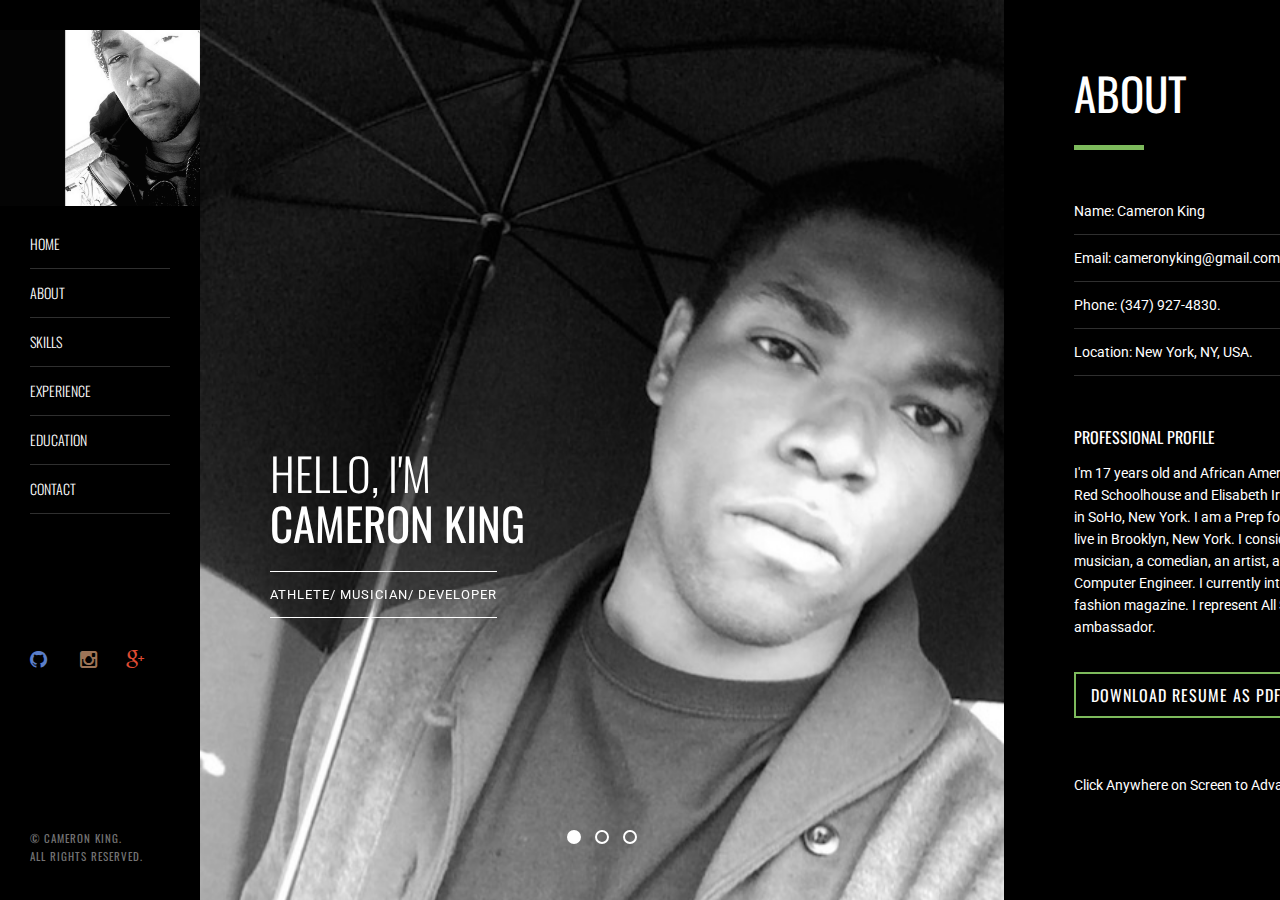
<file: index.html>
<!DOCTYPE html>
<html lang="en">
<head>
<meta charset="UTF-8" />
<meta http-equiv="X-UA-Compatible" content="IE=edge,chrome=1" />
<meta name="viewport" content="width=device-width,initial-scale=1.0,maximum-scale=1" />
<META NAME="ROBOTS" CONTENT="INDEX, FOLLOW">
<title>Cameron King</title>
<link rel="shortcut icon" href="ck.ico">

<!-- Google Font-->
<link href='http://fonts.googleapis.com/css?family=Roboto:400,300italic,300,100italic,100,400italic,500,500italic,700,900,900italic,700italic%7COswald:400,300,700' rel='stylesheet' type='text/css'>
<!-- Design Style -->
<link rel="stylesheet" type="text/css" href="css/scroll.css" />
<link rel="stylesheet" type="text/css" href="css/style.css" />
<!-- Icon -->
<link rel="stylesheet" type="text/css" href="css/font-awesome.css" />
<!-- Portfolio Thumbnail / Slider -->
<link rel="stylesheet" type="text/css" href="css/portfolio.css" />
<link rel="stylesheet" type="text/css" href="css/carousel.css">
<!-- Responsive -->
<link rel="stylesheet" type="text/css" href="css/responsive.css" />
<!-- Pie Chart / Skills -->
<script type="text/javascript" src="js/jquery-2.0.3.min.js"></script>
<!-- Send Email -->
<script type="text/javascript" src="js/sendemail.js"></script>
<!-- Progressbar / Skills-->
<script type="text/javascript" src="js/progressbar.js"></script>
<!-- Portfolio-->
<script src="js/modernizr.custom.js"></script>
</head>
<body>
<div id="container" class="container"> 
  <!-- Left Menu / Logo-->
  <aside class="menu" id="menu">
    <div class="logo"> 
      <!-- Logo image--> 
      <img src="images/bg.png" width="140" height="140" alt=""/> 
      <!-- Logo name--> 
      <span>Cameron King</span></div>
    <!-- Mobile Navigation--> 
    <a href="#menu1" class="menu-link"></a> 
    <!-- Left Navigation-->
    <nav id="menu1" role="navigation"> <a href="#chapterintroduction"><span id="link_introduction" class="active">Home</span></a> <a href="#chapterabout"><span id="link_about">About</span></a> <a href="#chapterskills"><span id="link_skills">Skills</span></a> <a href="#chapterexperience"><span id="link_experience">Experience</span></a> <a href="#chaptereducation"><span id="link_education">Education</span></a><a href="#chaptercontact"><span id="link_contact">Contact</span></a></nav>
    <div class="social"> <a href="github.com/16cameronk" target="_blank" class="facebook"><i class="fa fa-github"></i></a> <a href="https://instagram.com/cameron.y.king" target="_blank" class="twitter"><i class="fa fa-instagram"></i></a> <a href="google.com/+CameronKing1233" target="_blank" class="google-plus"><i class="fa fa-google-plus"></i></a> </div>
    <div class="copyright"> © Cameron King.<br>
      All Rights Reserved. </div>
  </aside>
  <!-- Go to top link for mobile device --> 
  <a href="#menu" class="totop-link">Go to the top</a>
  <div class="content-scroller">
    <div class="content-wrapper"> 
      
      <!-- Introduction -->
      <article class="content introduction noscroll" id="chapterintroduction">
        <div class="inner">
          <h2><span>HEllO, I'm</span><br>
            Cameron King</h2>
          <span class="title">Athlete/ Musician/ Developer</span> </div>
        <div id="owl-demo" class="owl-carousel">
        
        
        <div class="item"><img src="images/jawn.JPG" alt="" /></div>
        <div class="item"><img src="images/ball.jpg" alt="" /></div>
        <div class="item"><img src="images/skate.JPG" alt="" /></div>
        </div>
      </article>
      
      <!-- About -->
      <article class="content about white-bg" id="chapterabout">
        <div class="inner">
          <h2>About</h2>
          <div class="title-divider"></div>
          <div class="about-con">
            <ul>
              <li>Name: Cameron King</li>
              <li>Email: <a href="mailto:cameronyking@gmail.com">cameronyking@gmail.com</a></li>
              <li>Phone: (347) 927-4830.</li>
              <li>Location: New York, NY, USA.</li>
            </ul>
            <h3>Professional Profile</h3>
            <p>I'm 17 years old and African American. I attend school at Little Red Schoolhouse and Elisabeth Irwin High School (LREI) , located in SoHo, New York. I am a Prep for Prep and All Star Code alum. I live in Brooklyn, New York. I consider myself an athelte, a musician, a comedian, an artist, a designer and I am an aspiring Computer Engineer. I currently intern at Bleu Magazine, a men's fashion magazine. I represent All Star Code as an alum ambassador.<br>
            </p>
            <a href="ResumeNew.pdf" target="_blank" class="button">Download resume as PDF </a> 
              <br>
              <br>
            <p> Click Anywhere on Screen to Advance</p> 
            </div>
        </div>
      </article>
      
      <!-- Skills -->
      <article class="content skills gray-bg" id="chapterskills">
        <div class="inner">
          <h2>Skills</h2>
          <div class="title-divider"></div>
          <h3> My Technical Skills</h3>
          <p> Here are some of my "hard" technical and "soft" social skills I've gained over the years. They range from CS to Music and Athletics. I am learning new coding languages, and am always working with digital media. </p>
          <div class="skills-con">
            <div class="container-sub margin-top50">
              <div class="row">
                <div class="col-6 margin-bottom50">
                  <div class="col-6"><span class="chart" data-percent="75"><span class="percent"></span> </span></div>
                  <div class="col-6 chart-text">
                    <h4>Final Cut Pro</h4>
                  </div>
                </div>
                <div class="col-6 margin-bottom50">
                  <div class="col-6"><span class="chart" data-percent="88"><span class="percent"></span> </span></div>
                  <div class="col-6 chart-text">
                    <h4>Painting and Drawing</h4>
                  </div>
                </div>
                <div class="col-6">
                  <div class="col-6"><span class="chart" data-percent="60"><span class="percent"></span> </span></div>
                  <div class="col-6 chart-text">
                    <h4>Java<br> script and jQuery</h4>
                  </div>
                </div>
                <div class="col-6">
                  <div class="col-6"><span class="chart" data-percent="95"><span class="percent"></span> </span></div>
                  <div class="col-6 chart-text">
                    <h4>Wordpress, HTML5 and CSS3</h4>
                   <!-- <p>Expert, 8 years</p> !--->
                  </div>
                </div>
                  </div>
                <br>
                <br>
                   <div class="row">
                     <div class="col-6 margin-bottom50">
                  <div class="col-6"><span class="chart" data-percent="95"><span class="percent"></span> </span></div>
                  <div class="col-6 chart-text">
                    <h4>Adobe <br> Photo <br> shop</h4>
                    <!--<p>Expert, 4 years</p> -->
                  </div>
                </div>
                <div class="col-6 margin-bottom50">
                  <div class="col-6"><span class="chart" data-percent="80"><span class="percent"></span> </span></div>
                  <div class="col-6 chart-text">
                    <h4>Adobe Illustrator</h4>
                  </div>
                </div>
                <div class="col-6">
                  <div class="col-6"><span class="chart" data-percent="90"><span class="percent"></span> </span></div>
                  <div class="col-6 chart-text">
                    <h4>Python</h4>
                   <!-- <p>Expert, 8 years</p> --> 
                  </div>
                </div>
                <div class="col-6">
                  <div class="col-6"><span class="chart" data-percent="55"><span class="percent"></span> </span></div>
                  <div class="col-6 chart-text">
                    <h4>C Programming</h4>
                   <!-- <p>Expert, 8 years</p> -->
                  </div>
                </div>
              </div>
            </div>
            <div class="full-divider"></div>
            <div class="container-sub skill-list">
              <div class="row">
                <h3>Knowledge</h3>
                <p>I was not able to list all of my skill. However, I do have an interest and experience in the following areas.</p>
                <div class="col-4 margin-top10">
                  <ul>
                    <li>Robotics</li>
                    <li>Web Design</li>
                    <li>User Experience</li>
                    <li>Graphic Design</li>
                  </ul>
                </div>
                <div class="col-4 margin-top10">
                  <ul>
                    <li>Photo manipulation skills</li>
                    <li>Digital Painting</li>
                    <li>Photo Composition</li>
                    <li>Tipography</li>
                  </ul>
                </div>
                <div class="col-4 margin-top10">
                  <ul>
                    <li>Video Editing</li>
                    <li> Music Theory</li>
                     <li>App Development</li>
                    <li> Virtual Reality App Design </li>
                  </ul>
                </div>
              </div>
            </div>
            <div class="full-divider"></div>
          </div>
        </div>
      </article>
      
      <!-- Experience -->
      <article class="content experience white-bg" id="chapterexperience">
        <div class="inner">
          <h2>Experience</h2>
          <div class="title-divider"></div>
          <h3>MY Experience!</h3>
          <p>The following are my experiences up until now that have shaped me into who I am and what I want to do.</p>
          <div class="experience-con">
            <div class="container-sub">
                <div class="full-divider"></div>
              <div class="row">
                <div class="experience-details">
                  <div class="col-6 margin-bottom50 margin-top50">
                    <div class="col-3 icon-block"><i class="fa fa-cog"></i></div>
                    <div class="flot-left">
                      <h5><a href="http://bleumagazine.com">Bleu Magazine</a></h5>
                      <h4>Web and App <br>Developer</h4>
                      <span>August 2015 - Present</span> </div>
                  </div>
                  <div class="col-6 margin-bottom50 margin-top50 no-margin-top"> I am currently interning at Bleu Magazine. I am creating their spin-off ecommerce website, "Brick and Ivy". I will then develop their mobile application.  </div>
                </div>
                  
                    <div class="full-divider"></div>
                <div class="experience-details">
                  <div class="col-6 margin-bottom50 margin-top50">
                    <div class="col-3 icon-block"><i class="fa fa-arrows-alt"></i></div>
                    <div class="flot-left">
                      <h5> <a href="http://younghackers.us/"> The Young Hackers </a></h5>
                      <h4> Web Designer</h4>
                      <span> August 2013 - Present</span> </div>
                  </div>
                    <div class="col-6 margin-bottom50 margin-top50 no-margin-top">I was recruited into the Young Hackers, an exclusive group of teenage students in NYC, who create hackathons around the city to promote Computer Science and diversity in the tech industry.<br> <br> I helped lead, organize, and run <bold><a href="http://http://localhackday2015.younghackers.us">Local Hack Day NYC 2015 </a></bold> (click me) on October 15th. I built the website, promoted the event, and led the event, as the Master of Ceremony, throughout the day. Local Hack Day was city-wide hackathon open to any highschooler, with guest speakers, Minerva Tantoco (NYC CTO), and Robin Raskin (TV personality)</div>
                </div>
              <div class="full-divider"></div>
              <div class="row">
                <div class="experience-details">
                  <div class="col-6 margin-bottom50 margin-top50">
                    <div class="col-3 icon-block"><i class="fa fa-cogs"></i></div>
                    <div class="flot-left">
                      <h5><a href="http://allstarcode.org">All Star Code</a></h5>
                      <h4>Ambassador and <br> Representative</h4>
                      <span>July 2015 - Present</span> </div>
                  </div>
                  <div class="col-6 margin-bottom50 margin-top50 no-margin-top"> I was elected on the ASC board as a representive and ambassador for my cohort of the ASC Summer Intensive. I am in charge of planing events, managing social media, and representing the organization. </div>
                </div>
                <div class="full-divider"></div>
                <div class="experience-details">
                  <div class="col-6 margin-bottom50 margin-top50">
                    <div class="col-3 icon-block"><i class="fa fa-code"></i></div>
                    <div class="flot-left">
                      <h5>Hackathons and <br> Conferences</h5>
                      <h4>Participant</h4>
                      <span> Present</span> </div>
                  </div>
                  <div class="col-6 margin-bottom50 margin-top50 no-margin-top"> I recently attended Droid Con, the annual convention hosted by Google for global Android Developers at the Metropolitan Pavillion. Facebook, Microsoft, Firebase, American Express, Uber, Cloudbase, Twillio, Lyft, Twitter, and other companies attended and distributed "swag" and offered opportunities. <br><br> I went to Space Apps Next Generation, the first ever 24 hour Hackathon exclusive for High Schoolers, hosted by NASA in September. I also attended, PennApps XII, the twelfth iteration of the first college and elite hackathon, hosted by the University of Pennsylvania. <br><br> See the projects I made in my "Portfolio" page.  </div>
                </div>
                <div class="full-divider"></div>
                <div class="experience-details">
                  <div class="col-6 margin-bottom50 margin-top50">
                    <div class="col-3 icon-block"><i class="fa fa-arrows-alt"></i></div>
                    <div class="flot-left">
                      <h5> <a href="http://dais.squarespace.com/">Diversity Awareness in <br> Independent Schools</a></h5>
                      <h4>Member</h4>
                      <span> Fall 2013 - Present</span> </div>
                  </div>
                  <div class="col-6 margin-bottom50 margin-top50 no-margin-top">I am on the executive board committe and act as a facilitator and representative of LREI at DAIS.<br><br> At DAIS, Students across New York City participate in discussions to strengthen schools through increased knowledge, awareness, and respect for different cultures, ideas, and lifestyles. These meetings and conferences occure every first Friday of the month.  </div>
                </div>
                <div class="full-divider"></div>
                <div class="experience-details">
                  <div class="col-6 margin-bottom50 margin-top50">
                    <div class="col-3 icon-block"><i class="fa fa-pencil"></i></div>
                    <div class="flot-left">
                      <h5><a href="http://www.writeforthefuture.com/"> Write for the <br> Future </a></h5>
                      <h4>Student</h4>
                      <span> Fall 2013 - Present</span> </div>
                  </div>
                  <div class="col-6 margin-bottom50 margin-top50 no-margin-top"> I am an expository and journalism writing student with Write for the Future. </div>
                </div>
                <div class="full-divider"></div>
                <div class="experience-details">
                  <div class="col-6 margin-bottom50 margin-top50">
                    <div class="col-3 icon-block"><i class="fa fa-briefcase"></i></div>
                    <div class="flot-left">
                      <h5><a href="http://www.nyc.gov/html/dycd/html/jobs/ladders.shtml"> NYC Ladders for Leaders </a></h5>
                      <h4>Participant</h4>
                      <span>January 2015 - August 2015</span> </div>
                  </div>
                  <div class="col-6 margin-bottom50 margin-top50 no-margin-top"> I competed in a selective process among the city’s youth to obtain a stipend for summer employment. <br> <br> 
I engaged in 30-hours of pre-employment training designed to teach essential workplace and interview readiness skills and business etiquette. </div>
                </div>
                   <div class="full-divider"></div>
                <div class="experience-details">
                  <div class="col-6 margin-bottom50 margin-top50">
                    <div class="col-3 icon-block"><i class="fa fa-plane"></i></div>
                    <div class="flot-left">
                      <h5><a href="http://sdcorps.org/">Student Diplomacy Corps</a></h5>
                      <h4>Student Diplomat</h4>
                      <span>Summer 2014</span> </div>
                  </div>
                  <div class="col-6 margin-bottom50 margin-top50 no-margin-top"> Awarded scholarship to travel as a participant in a dynamic cross-cultural educational summer program. <br> <br> 
I traveled to France to study French culture, language and urban architecture for 6 weeks. I interned at a restaurant, La Brigout, and did community service. </div>
                </div>
                   <div class="full-divider"></div>
                <div class="experience-details">
                  <div class="col-6 margin-bottom50 margin-top50">
                    <div class="col-3 icon-block"><i class="fa fa-arrows-alt"></i></div>
                    <div class="flot-left">
                      <h5> <a href="prepforprep.org">Prep for Prep</a></h5>
                      <h4>Admissions Committee</h4>
                      <span> Fall 2013 - Present</span> </div>
                  </div>
                  <div class="col-6 margin-bottom50 margin-top50 no-margin-top"> I organized test material for Prep for Prep student applicants and actively supervised tests in session and assisted students in need. In addition to proctoring student testing, I spoke to prospective parents to voice personal experience and answer questions about the program. I was also a Prep for Prep student panelist. </div>
                    </div>  
                </div>
                <div class="full-divider"></div>
                <div class="experience-details">
                  <div class="col-6 margin-bottom50 margin-top50">
                    <div class="col-3 icon-block"><i class="fa fa-music"></i></div>
                    <div class="flot-left">
                      <h5><a href="http://www.usdan.com/"> USDAN Center <br> for Creative and <br> Performing Arts </a></h5>
                      <h4>Student</h4>
                      <span>Summers 2012-13</span> </div>
                  </div>
                  <div class="col-6 margin-bottom50 margin-top50 no-margin-top"> I was awarded a scholarship from Prep for Prep to attend this Arts camp. I was formally instructed in painting and drawing techniques, as well as, music theory and jazz technique.  </div>
                </div>
              </div>
            </div>
          </div>
        </div>
      </article>
      
      <!-- Education -->
      <article class="content education gray-bg" id="chaptereducation">
        <div class="inner">
          <h2>Education</h2>
          <div class="title-divider"></div>
          <h3>Just My Education</h3>
          <p>Here's the schooling I've done. </p>
          <div class="education-con">
            <div class="container-sub">
              <div class="full-divider"></div>
              <div class="row">
                <div class="education-details">
                  <div class="col-6 margin-bottom50 margin-top50">
                    <div class="col-3 icon-block"><i class="fa fa-pencil"></i></div>
                    <div class="flot-left">
                      <h5>Secondary School </h5>
                      <h4><a href="http://lrei.org"> Elisabeth Irwin <br> High School (LREI)</a></h4>
                      <span>September 2012 - Present</span> </div>
                  </div>
                  <div class="col-6 margin-bottom50 margin-top50 no-margin-top"> Activities:
                        <br> <br> LREI Admissions Ambassador. Representative at the White Privelege Conference
                      
                      
                      <br> <br> Sports: Track and Field: 100-200m Sprinter, Shot-Put (3 consecutive year ISAL League Champion), Long and Triple Jump, Varsity Soccer Team, JV Basketball Co-Captain, Starting Center for Varsity Basketball

                    <br>  <br>Clubs: Improvisational Comedy Club Leader ,LREI Ambassador and Panelist, People of Color- Representative,Prom Committee DJ 
                     <br> <br> Music: Lead Trumpet / Trumpet Section Leader and pianist in Jazz Band, 1rst Baritone in Wind Ensemble, Pianist and Drummer in Rock Band
                    <br> <br> I led a "minimester", a 3 day workshop teaching students in my school computer science. Check out the workshop @ <a href="http://minimester.xyz"> Minimester.XYZ</a></div>
                </div>
                <div class="full-divider"></div>
                <div class="education-details">
                  <div class="col-6 margin-bottom50 margin-top50">
                    <div class="col-3 icon-block"><i class="fa fa-cogs"></i></div>
                    <div class="flot-left">
                      <h5>Scholarship</h5>
                      <h4><a href="http://prepforprep.org"> Prep for Prep</a></h4>
                      <span>June 2010 - Present</span> </div>
                  </div>
                  <div class="col-6 margin-bottom50 margin-top50 no-margin-top"> I recieved a merit -based scholarship from a highly selective leadership development program that incorporates a rigorous 14-month academic component to prepare students for placement in leading independent school and continues to work closely with them through high school and
beyond
 </div>
                </div>
                <div class="full-divider"></div>
                <div class="education-details">
                  <div class="col-6 margin-bottom50 margin-top50">
                    <div class="col-3 icon-block"><i class="fa fa-code"></i></div>
                    <div class="flot-left">
                      <h5>Technical Skill Program</h5>
                      <h4><a href="http://allstarcode.org"> All Star Code <br> Summer Intensive</a></h4>
                      <span>2004 - 2005</span> </div>
                  </div>
                  <div class="col-6 margin-bottom50 margin-top50 no-margin-top"> I participated in the 6-week Summer Intensive Program, learning programming skills (web and mobile app development, physical computing and software) and leadership training, and received mentorship <br> <br>
I visited Tech Companies such as Google, Yelp, DropBox, Goldman Sachs, and the Flatiron School. <br> <br>
I also represented the organization at the 2015 Annual Sumer Benefit  and was also featured on the PBS Newshour: "Cracking the code to a more diverse tech workforce" </div>
                </div>
                   <div class="full-divider"></div>
                    <div class="education-details">
                  <div class="col-6 margin-bottom50 margin-top50">
                    <div class="col-3 icon-block"><i class="fa fa-code"></i></div>
                    <div class="flot-left">
                      <h5>Online Courses</h5>
                      <h4><a href="http://allstarcode.org"> Business and Coding</a></h4>
                      <span>2015</span> </div>
                  </div>
                  <div class="col-6 margin-bottom50 margin-top50 no-margin-top"> I took Exploring Engineering with Brown University via Coursera <br> <br>
I completed Stanford University's online Computer Science 101 course <br> <br> I am currently taking the University of Pennsylvania's Operations and Marketing online course.</div>
                </div>
              </div>
            </div>
          </div>
        </div>
      </article>
      
      <!-- Pportfolio -
      <article class="content portfolio white-bg" id="chapterportfolio">
        <div class="inner">
          <h2>Portfolio</h2>
          <div class="title-divider"></div>
          <h3>Below you will find my online Portfolio</h3>
          <p>The following contains images and descriptions of projects I've completed, ranging from websites, mobile applications, and electronics.</p>
          <div class="portfolio-con">
            <div class="container-sub margin-top50">
              <div class="row">
                <div id="grid-gallery" class="grid-gallery">
                  <section class="grid-wrap">
                    <ul class="grid">
                      <li>
                        <figure> <img src="images/portfolio/p01-small.jpg" alt=""/>
                          <figcaption>
                            <div class="figcaption-details"> <img src="images/icon-plus.png" height="82" width="82" alt="" />
                              <h3>Find the Blob</h3>
                              <span>Robotics</span> </div>
                          </figcaption>
                        </figure>
                      </li>
                      <li>
                        <figure> <img src="images/portfolio/p02-small.jpg" alt=""/>
                          <figcaption>
                            <div class="figcaption-details"> <img src="images/icon-plus.png" height="82" width="82" alt="" />
                              <h3>S.M.A.R.T Alarm Clock</h3>
                              <span>Electronics</span> </div>
                          </figcaption>
                        </figure>
                      </li>
                      <li>
                        <figure> <img src="images/portfolio/p03-small.jpg" alt=""/>
                          <figcaption>
                            <div class="figcaption-details"> <img src="images/icon-plus.png" height="82" width="82" alt="" />
                              <h3>Space Invaders (first iteration)</h3>
                              <span>Video Game</span> </div>
                          </figcaption>
                        </figure>
                      </li>
                      <li>
                        <figure> <img src="images/portfolio/p04-small.jpg" alt=""/>
                          <figcaption>
                            <div class="figcaption-details"> <img src="images/icon-plus.png" height="82" width="82" alt="" />
                              <h3>Arduino Instrument</h3>
                              <span>Electronics</span> </div>
                          </figcaption>
                        </figure>
                      </li>
                         <li>
                        <figure> <img src="images/portfolio/p05-small.jpg" alt=""/>
                          <figcaption>
                            <div class="figcaption-details"> <img src="images/icon-plus.png" height="82" width="82" alt="" />
                              <h3>Briplo</h3>
                              <span>Mobile/Web Application</span> </div>
                          </figcaption>
                        </figure>
                      </li>
                          <li>
                        <figure> <img src="images/portfolio/p06-small.jpg" alt=""/>
                          <figcaption>
                            <div class="figcaption-details"> <img src="images/icon-plus.png" height="82" width="82" alt="" />
                              <h3>Electric Skateboard</h3>
                              <span>Electronics</span> </div>
                          </figcaption>
                        </figure>
                      </li>
                        
                          <li>
                        <figure> <img src="images/portfolio/p07-small.jpg" alt=""/>
                          <figcaption>
                            <div class="figcaption-details"> <img src="images/icon-plus.png" height="82" width="82" alt="" />
                              <h3>Obamafy</h3>
                              <span>Software</span> </div>
                          </figcaption>
                        </figure>
                      </li>
                          <li>
                        <figure> <img src="images/portfolio/p08-small.jpg" alt=""/>
                          <figcaption>
                            <div class="figcaption-details"> <img src="images/icon-plus.png" height="82" width="82" alt="" />
                              <h3>FInchFA</h3>
                              <span>Robotics</span> </div>
                          </figcaption>
                        </figure>
                      </li>
                          <li>
                        <figure> <img src="images/portfolio/p09-small.jpg" alt=""/>
                          <figcaption>
                            <div class="figcaption-details"> <img src="images/icon-plus.png" height="82" width="82" alt="" />
                              <h3>Personal Blog</h3>
                              <span>Web Design</span> </div>
                          </figcaption>
                        </figure>
                      </li>
                          <li>
                        <figure> <img src="images/portfolio/p10-small.jpg" alt=""/>
                          <figcaption>
                            <div class="figcaption-details"> <img src="images/icon-plus.png" height="82" width="82" alt="" />
                              <h3>Lego NXT Mindstorm </h3>
                              <span>Robotics</span> </div>
                          </figcaption>
                        </figure>
                                 
                        <li>
                        <figure> <img src="images/portfolio/p11-small.jpg" alt=""/>
                          <figcaption>
                            <div class="figcaption-details"> <img src="images/icon-plus.png" height="82" width="82" alt="" />
                              <h3>Fly By!</h3>
                              <span>VR App</span> </div>
                          </figcaption>
                        </figure>
                      </li>
                          <li>
                        <figure> <img src="images/portfolio/p12-small.jpg" alt=""/>
                          <figcaption>
                            <div class="figcaption-details"> <img src="images/icon-plus.png" height="82" width="82" alt="" />
                              <h3>Paintshop</h3>
                              <span>Software</span> </div>
                          </figcaption>
                        </figure>
                      </li>
                        
                         <li>
                        <figure> <img src="images/portfolio/p12-small.jpg" alt=""/>
                          <figcaption>
                            <div class="figcaption-details"> <img src="images/icon-plus.png" height="82" width="82" alt="" />
                              <h3>More!</h3>
                              <span>Various</span> </div>
                          </figcaption>
                        </figure>
                      </li>
                    </ul>
                  </section>
                    
                    
                  
                  <!-- Lightbox Popup -
                  <section class="slideshow">
                    <ul>
                      <li>
                        <figure>
                          <figcaption>
                            <h3>Find the Blog</h3>
                            <span>Robotics</span>
                            <p> Python Robotics</p>
                          </figcaption>
                          <div id="owl-demo1" class="owl-carousel">
                            <div class="item"><img src="images/portfolio/p01-small.jpg" alt=""/></div>
                            <div class="item"><img src="images/portfolio/findblob.png" alt=""/>></div>
                          
                          </div>
                        </figure>
                      </li>
                        
                      <li>
                        <figure>
                          <figcaption>
                            <h3>S.M.A.R.T Alarm Clock</h3>
                            <span>Electronics</span>
                            <p> C coding language with Arduino Yun.</p>
                          </figcaption>
                         <img src="images/portfolio/clock.png" alt=""/></figure>
                      </li>
                        
                        
                      <li>
                        <figure>
                          <figcaption>
                            <h3>Space Invaders 1</h3>
                            <span>Video Game</span>
                            <p>Coded in Python </p>
                          </figcaption>
                          <div id="owl-demo2" class="owl-carousel">
                             <div class="item"><img src="images/portfolio/p03-small.jpg" alt=""/></div>
                               <div class="item"><img src="images/portfolio/spaceinvaders.png" alt=""/></div>
                          </div>
                        </figure>
                      </li>
                      <li>
                        <figure>
                          <figcaption>
                            <h3>Arduino Instrument</h3>
                            <span> Electronics </span>
                            <p>C coding language</p>
                          </figcaption>
                            
                            <div id="owl-demo1" class="owl-carousel">
                          <div class="item"> <iframe width="854" height="480" src="//www.youtube.com/embed/ZwzY1o_hB5Y" frameborder="0" allowfullscreen></iframe>
                            <div class="item"><img src="images/portfolio/p04-small.jpg" alt=""/></div></figure>
                      </li>
                      <li>
                        <figure>
                          <figcaption>
                            <h3>Briplo</h3>
                            <span>Web and Mobile App</span>
                            <p>Encrypted Chat Messenger on Meteor.js framework</p>
                          </figcaption>
                            <div id="owl-demo2" class="owl-carousel">
                          <div class="item"><img src="images/portfolio/p05-small.jpg" alt=""/></div>
                           <div class="item"><img src="images/portfolio/briplo.png" alt=""/></div></figure>
                      </li>
                        
                           <li>
                        <figure>
                          <figcaption>
                            <h3>Electric Skateboard</h3>
                            <span>Electronics</span>
                          </figcaption>
                            <div id="owl-demo2" class="owl-carousel">
                           <div class="item"><img src="images/portfolio/p06-small.jpg" alt=""/></div>
                                <div class="item"><img src="images/portfolio/skateboard.png" alt=""/></div></figure>
                      </li>
                        
                               
                           <li>
                        <figure>
                          <figcaption>
                            <h3>Obamafy</h3>
                            <span>Software</span>
                            <p> Python in Calico IDE.</p>
                          </figcaption>
                            <div id="owl-demo2" class="owl-carousel">
                           <div class="item"><img src="images/portfolio/p07-small.jpg" alt=""/></div>
                            <div class="item"><img src="images/portfolio/obamafy.png" alt=""/></div></figure>
                      </li>
            
                        
                           <li>
                        <figure>
                          <figcaption>
                            <h3>FInchFA</h3>
                            <span>Robotics</span>
                          </figcaption>
                            <div id="owl-demo2" class="owl-carousel">
                          <div class="item"><img src="images/portfolio/p08-small.jpg" alt=""/></div>
                        <div class="item"><img src="images/portfolio/finchfa.png" alt=""/></div></figure>
                               
                      </li>
                        
                               
                           <li>
                        <figure>
                          <figcaption>
                            <h3>Website</h3>
                            <span> Web Dev</span>
                            <p>HTML, CSS, Javascript</p>
                          </figcaption>
                            <div id="owl-demo2" class="owl-carousel">
                           <div class="item"><img src="images/portfolio/p09-small.jpg" alt=""/></div>
                             <div class="item"><img src="images/portfolio/p09-small.jpg" alt=""/></div>
                             <div class="item"><img src="images/portfolio/p09-small.jpg" alt=""/></div>
                               
                               </figure>
                      </li>
                               
                           <li>
                        <figure>
                          <figcaption>
                            <h3>Lego NXT Mindstorms</h3>
                            <span>Robotics</span>
                          </figcaption>
                            <div id="owl-demo2" class="owl-carousel">
                        <div class="item"><img src="images/portfolio/p10-small.jpg" alt=""/></div>
                             <div class="item"><img src="images/portfolio/p10-small.jpg" alt=""/></div>
                             <div class="item"><img src="images/portfolio/p10-small.jpg" alt=""/></div>
                             <div class="item"><img src="images/portfolio/p10-small.jpg" alt=""/></div>
                             <div class="item"><img src="images/portfolio/robots.png" alt=""/></div>
                               
                               </figure>
                      </li>
                        
                        
                           <li>
                        <figure>
                          <figcaption>
                            <h3>Fly By!</h3>
                            <span>Virtual Reality</span>
                            <p> Unity and C#</p>
                          </figcaption>
                            <div id="owl-demo2" class="owl-carousel">
                         
                                <div class="item"><img src="images/portfolio/p11-small.jpg" alt=""/></div>
                             <div class="item"><img src="images/portfolio/flyby.png" alt=""/></div>
                               
                               </figure>
                      </li>
                        
                        
                           <li>
                        <figure>
                          <figcaption>
                            <h3>Paint Shop</h3>
                            <span>Software</span>
                            <p>Python in Calico IDE.</p>
                          </figcaption>
                            <div id="owl-demo2" class="owl-carousel">
                           <div class="item"><img src="images/portfolio/p12-small.jpg" alt=""/></div>
                             <div class="item"><img src="images/portfolio/paintshop.png" alt=""/></div>
                               </figure>
                      </li>
                        
                        
                        
                        
                   <li>
                        <figure>
                          <figcaption>
                            <h3>Herbal Beauty Salon</h3>
                            <span>Photography</span>
                            <p>Kale chips lomo biodiesel stumptown Godard Tumblr, mustache sriracha tattooed cray aute slow-carb placeat delectus. Letterpress asymmetrical fanny pack art party est pour-over skateboard anim quis, ullamco craft beer.</p>
                          </figcaption>
                          <img src="http://placehold.it/700x475" alt=""/></figure>
                      </li>
              
                    </ul>
                    <nav> <span class="fa nav-prev"></span> <span class="fa nav-next"></span> <span class="fa nav-close"></span> </nav>
                  </section>
                </div>
              </div>
            </div>
          </div>
        </div>
      </article>
      
      <!-- Contact -->
      <article class="content contact gray-bg" id="chaptercontact">
        <div class="inner">
          <h2>Contact</h2>
          <div class="title-divider"></div>
          <h3>Let's Keep In Touch</h3>
          <p>I'm available for freelance. Feel Free to Contact Me.</p>
          <div class="full-divider"></div>
          <div class="contact-con margin-top50">
            <div class="container-sub">
              <div class="row">
                <div class="contact-details">
                  <div class="col-6">
                    <div class="contact-text">
                      <div class="col-2 icon-block address"><i class="fa fa-map-marker"></i></div>
                      <div class="flot-left"> <strong>Cameron King</strong><br>
                        New York, New York, U.S,<br>
                        </div>
                    </div>
                    <div class="contact-text">
                      <div class="col-2 icon-block phone"><i class="fa fa-phone"></i></div>
                      <div class="flot-left"> <strong>Phone</strong><br>
                        (347) 927-4830 </div>
                    </div>
                    <div class="contact-text">
                      <div class="col-2 icon-block email"><i class="fa fa-envelope"></i></div>
                      <div class="flot-left"> <strong>Email</strong><br>
                        <a href="mailto:cameronyking@gmail.com">cameronyking@gmail.com</a> </div>
                    </div>
                  </div>
                  <div class="col-6 m-margin-top30">
                    <h3>I'm also on Social Networks</h3>
                    Click links below.
                    <div class="contact-social margin-top30"><a href="https://github.com/16cameronk" target="_blank"><i class="fa fa-github"></i></a><a href="https://instagram.com/cameron.y.king" target="_blank"><i class="fa fa-instagram"></i></a><a href="https://plus.google.com" target="_blank"><i class="fa fa-google-plus"></i></a><a href="https://www.linkedin.com" target="_blank"><i class="fa fa-linkedin"></i></a> </div>
                  </div>
                </div>
              </div>
            </div>
            <div class="full-divider"></div>
            <div class="container-sub">
              <div class="row">
                <div class="contact-form">
                  <h3>Message Me</h3>
                  <form id="form1" name="form1" method="post" >
                    <input name="name" type="text" id="name" placeholder="Your Name..." />
                    <input name="email" type="text" id="email" placeholder="Your Email..." />
                    <textarea name="message" id="message" cols="45" rows="5" placeholder="Your Message..."></textarea>
                    <input type="submit" name="button" id="button" value="say hello!" >
         <div id="successmsg" ></div>
                  </form>
                </div>
              </div>
            </div>
          </div>
        </div>
      </article>
      
      <!-- Introduction 
      <article class="content introduction-end" id="chapterthankyou"> 
        
<!-- Introduction 
<div class="inner">
          <div class="introduction-end-con margin-top50">
            <h3><strong>Andrew Smith</strong></h3>
            <div id="rotate" class="rotate">
              <div><span>awesome.</span></div>
              <div><span>invincible.</span></div>
              <div><span>unbeatable.</span></div>
              <div><span>indestructible.</span></div>
            </div>
          </div>
        </div> 
      </article> --> 
    <div> </div>
    <!-- content-wrapper --> 
  </div>
  <!-- content-scroller --> 
</div>
<script type="text/javascript" src="js/jquery.min.js"></script>
<script type="text/javascript" src="js/head.min.js"></script>
<!-- Portfolio Thumbnail --> 
<script type="text/javascript" src="js/imagesloaded.min.js"></script> 
<script type="text/javascript" src="js/masonry.min.js"></script> 
<script type="text/javascript" src="js/class_helper.js"></script> 
<script type="text/javascript" src="js/grid_gallery.js"></script> 
<!-- Portfolio Grid --> 
<script>
    new CBPGridGallery( document.getElementById( 'grid-gallery' ) );
</script>
<!-- Portfolio Slider--> 
<script type="text/javascript"  src="js/carousel.js"></script> 
<script type="text/javascript" src="js/jquery.easypiechart.js"></script> 
<script type="text/javascript" src="js/text.rotator.js"></script>
<!-- Page Scrolling --> 
<script>
head.js(
		{ mousewheel : "js/jquery.mousewheel.js" },
		{ mwheelIntent : "js/mwheelIntent.js" },
		{ jScrollPane : "js/jquery.jscrollpane.min.js" },
		{ history : "js/jquery.history.js" },
		{ stringLib : "js/core.string.js" },
		{ easing : "js/jquery.easing.1.3.js" },
		{ smartresize : "js/jquery.smartresize.js" },
		{ page : "js/jquery.page.js" }
		);
</script>  
<!-- Fit Video --> 
<script type="text/javascript"  src="js/jquery.fitvids.js"></script>
<!-- All Javascript Component--> 
<script src="js/settings.js"></script>
</body>
</html>
</file>
<file: css/scroll.css>
/*
----------------------------------

	Name: scroll.css
	Version: 1.2

----------------------------------

	Table of Contents
	
	#Page Scroll

*/

/* ==========================================================================
   #Page Scroll
   ========================================================================== */
   
.jspContainer {
	overflow: hidden;
	position: relative;
}
.jspPane {
	position: absolute;
}
.jspVerticalBar {
	position: absolute;
	top: 0;
	right: 0;
	width: 5px;
	height: 100%;
	background: transparent;
	opacity: 0;
	-webkit-transition: opacity 0.2s linear;
	-moz-transition: opacity 0.2s linear;
	-o-transition: opacity 0.2s linear;
	-ms-transition: opacity 0.2s linear;
	transition: opacity 0.2s linear;
}
.jspHorizontalBar {
	position: absolute;
	bottom: 5px;
	left: 0;
	width: 100%;
	height: 7px;
	background: transparent;
	display:none;
}
.jspVerticalBar *, .jspHorizontalBar * {
	margin: 0;
	padding: 0;
}
.jspCap {
	display: none;
}
.jspHorizontalBar .jspCap {
	float: left;
}
.jspTrack {
	background: rgba(202, 202, 202, 0.2);
	position: relative;
}
.jspDrag {
	background: rgba(0, 0, 0, 0.1);
	position: relative;
	top: 0;
	left: 0;
	cursor: pointer;
}
.jspDrag:hover {
	background: rgba(0, 0, 0, 0.2);
}
.jspHorizontalBar .jspTrack, .jspHorizontalBar .jspDrag {
	float: left;
	height: 100%;
}
.jspArrow {
	background: #50506d;
	text-indent: -20000px;
	display: block;
	cursor: pointer;
}
.jspArrow.jspDisabled {
	cursor: default;
	background: #80808d;
}
.jspVerticalBar .jspArrow {
	height: 16px;
}
.jspHorizontalBar .jspArrow {
	width: 16px;
	float: left;
	height: 100%;
}
.jspVerticalBar .jspArrow:focus {
	outline: none;
}
.jspCorner {
	background: #eeeef4;
	float: left;
	height: 100%;
}
* html .jspCorner {
	margin: 0 -3px 0 0;
}

.noscroll {
	overflow: hidden !important
}
</file>
<file: css/portfolio.css>
/*
----------------------------------

        Name: portfolio.css
        Version: 1.2

----------------------------------

        Table of Contents
        
        #General style
        #Grid
        #Slideshow
        #Navigation

*/

/* ==========================================================================
   #General style
   ========================================================================== */
.grid-gallery { height:2600px}
.grid-gallery ul {
    list-style: none;
    margin: 0;
    padding: 0;
}
.grid-gallery figure {
    margin: 0;
}
.grid-gallery figure img {
    display: block;
    width: 100%;
}
.grid-gallery figcaption h3 {
    margin: 0;
    font-weight: 500;
    font-size: 20px;
    font-family: 'Roboto', sans-serif;
    color: #000;
    text-transform: uppercase;
    padding: 0 0 10px 0;
}
.grid-gallery figcaption span {
    border-bottom: 3px solid #ffb400;
    color: #000;
    display: block;
    font-size: 12px;
    margin: 0 0 25px;
    padding: 0 0 15px;
    text-transform: uppercase;
}
/* ==========================================================================
   #Grid
   ========================================================================== */

.grid-wrap {
}
.grid {
    margin: 0 auto;
}
.grid li {
    width: 100%;
    float: left;
    cursor: pointer;
    margin: 0 0 70px 0;
    position: relative !important;
    top: inherit !important;
}
.grid figure {
    -webkit-transition: opacity 0.2s;
    transition: opacity 0.2s;
}
.grid li:hover figure {
    opacity: 1;
}
.grid figcaption {
    background-color: #ffb400;
    opacity: 0;
    position: absolute;
    top: 0;
    width: 100%;
    height: 100%;
    transition-timing-function: ease-out;
    -moz-transition-timing-function: ease-out;
    -webkit-transition-timing-function: ease-out;
    -o-transition-timing-function: ease-out;
    transition-duration: .2s;
    -moz-transition-duration: .2s;
    -webkit-transition-duration: .2s;
    -o-transition-duration: .2s;
}
.grid li:hover figcaption {
    opacity: 1;
    transition-timing-function: ease-out;
    -moz-transition-timing-function: ease-out;
    -webkit-transition-timing-function: ease-out;
    -o-transition-timing-function: ease-out;
    transition-duration: .2s;
    -moz-transition-duration: .2s;
    -webkit-transition-duration: .2s;
    -o-transition-duration: .2s;
}
.figcaption-details {
    position: absolute;
    top: 32%;
    width: 100%;
    text-align: center;
}
.figcaption-details img {
    width: 82px !important;
    height: 82px !important;
    display: inline !important;
    margin: 0 0 30px
}
/* ==========================================================================
   #Slideshow
   ========================================================================== */

.slideshow {
    position: fixed;
    background: rgba(255,204,0,1);
    background: -moz-linear-gradient(left, rgba(255,204,0,1) 0%, rgba(229,0,118,0.85) 100%);
    background: -webkit-gradient(left top, right top, color-stop(0%, rgba(255,204,0,1)), color-stop(100%, rgba(229,0,118,0.85)));
    background: -webkit-linear-gradient(left, rgba(255,204,0,1) 0%, rgba(229,0,118,0.85) 100%);
    background: -o-linear-gradient(left, rgba(255,204,0,1) 0%, rgba(229,0,118,0.85) 100%);
    background: -ms-linear-gradient(left, rgba(255,204,0,1) 0%, rgba(229,0,118,0.85) 100%);
    background: linear-gradient(to right, rgba(255,204,0,1) 0%, rgba(229,0,118,0.85) 100%);
    filter: progid:DXImageTransform.Microsoft.gradient( startColorstr='#ffcc00', endColorstr='#e50076', GradientType=1 );
    width: 100%;
    height: 100%;
    top: 0;
    left: 0;
    z-index: 500;
    opacity: 0;
    visibility: hidden;
    overflow: hidden;
    -webkit-perspective: 1000px;
    perspective: 1000px;
    -webkit-transition: opacity 0.5s, visibility 0s 0.5s;
    transition: opacity 0.5s, visibility 0s 0.5s;
}
.slideshow-open .slideshow {
    opacity: 1;
    visibility: visible;
    -webkit-transition: opacity 0.5s;
    transition: opacity 0.5s;
}
.slideshow ul {
    width: 100%;
    height: 100%;
    -webkit-transform-style: preserve-3d;
    transform-style: preserve-3d;
    -webkit-transform: translate3d(0, 0, 150px);
    transform: translate3d(0, 0, 150px);
    -webkit-transition: -webkit-transform 0.5s;
    transition: transform 0.5s;
}
.slideshow ul.animatable li {
    -webkit-transition: -webkit-transform 0.5s;
    transition: transform 0.5s;
}
.slideshow-open .slideshow ul {
    -webkit-transform: translate3d(0, 0, 0);
    transform: translate3d(0, 0, 0);
}
.slideshow li {
    width: 700px;
    height: 630px;
    position: absolute;
    top: 42%;
    left: 50%;
    margin: -280px 0 0 -400px;
    visibility: hidden;
}
.slideshow li.show {
    visibility: visible;
}
.slideshow li:after {
    content: '';
    position: absolute;
    width: 114%;
    height: 114%;
    top: 0;
    left: 0;
    background: rgba(255,255,255,0.8);
    -webkit-transition: opacity 0.3s;
    transition: opacity 0.3s;
}
.slideshow li.current:after {
    visibility: hidden;
    opacity: 0;
    -webkit-transition: opacity 0.3s, visibility 0s 0.3s;
    transition: opacity 0.3s, visibility 0s 0.3s;
}
.slideshow figure {
    width: 100%;
    height: 100%;
    background: #fff;
    border: 50px solid #fff;
    overflow: hidden;
}
.slideshow figcaption {
    padding-bottom: 20px;
}
.slideshow figcaption h3 {
    font-weight: 300;
    font-size: 200%;
}
/* ==========================================================================
   #Navigation
   ========================================================================== */

.slideshow nav span {
    position: fixed;
    z-index: 1000;
    color: #000;
    text-align: center;
    padding: 3%;
    cursor: pointer;
    font-size: 2.2em;
}
.slideshow nav span:hover {
    color: #FFF
}
.slideshow nav span.nav-prev, .slideshow nav span.nav-next {
    top: 50%;
    -webkit-transform: translateY(-50%);
    transform: translateY(-50%);
}
.slideshow nav span.nav-close {
    top: 0;
    right: 0;
    padding: 0.5em 0.7em;
    color: #fff;
    background-color: #000;
}
.slideshow nav span.nav-close:hover {
    background-color: #FFF;
    color: #000
}
.icon:before, .icon:after {
    font-family: 'FontAwesome';
    speak: none;
    font-style: normal;
    font-weight: normal;
    font-variant: normal;
    text-transform: none;
    line-height: 1;
    -webkit-font-smoothing: antialiased;
    -moz-osx-font-smoothing: grayscale;
}
span.nav-prev {
    left: 50%;
    margin-left: -537px;
}
span.nav-prev:before {
    content: "\f053";
}
span.nav-next {
    right: 50%;
    margin-right: -537px;
}
span.nav-next:before {
    content: "\f054";
}
span.nav-close:before {
    content: "\f00d";
}
</file>
<file: css/carousel.css>
/*
----------------------------------

	Name: carousel.css
	Version: 1.2

----------------------------------

	Table of Contents
	
	#Clearfix 
	#Display none until init
		#Mouse grab icon
		#Fix
	#Controls
		#Next and Prev Buttons
		#Pagination
	#If PaginationNumbers is true
	#Preloading images

*/

/* ==========================================================================
   #Clearfix
   ========================================================================== */
   
.owl-carousel .owl-wrapper:after {
	content: ".";
	display: block;
	clear: both;
	visibility: hidden;
	line-height: 0;
	height: 0;
}
/* ==========================================================================
   #Display none until init
   ========================================================================== */
.owl-carousel {
	display: none;
	position: relative;
	width: 100%;
	-ms-touch-action: pan-y;
}
.owl-carousel .owl-wrapper {
	display: none;
	position: relative;
	-webkit-transform: translate3d(0px, 0px, 0px);
}
.owl-carousel .owl-wrapper-outer {
	overflow: hidden;
	position: relative;
	width: 100%;
}
.owl-carousel .owl-wrapper-outer.autoHeight {
	-webkit-transition: height 500ms ease-in-out;
	-moz-transition: height 500ms ease-in-out;
	-ms-transition: height 500ms ease-in-out;
	-o-transition: height 500ms ease-in-out;
	transition: height 500ms ease-in-out;
}
.owl-carousel .owl-item {
	float: left;
}
.owl-controls .owl-page, .owl-controls .owl-buttons div {
	cursor: pointer;
}
.owl-controls {
	-webkit-user-select: none;
	-khtml-user-select: none;
	-moz-user-select: none;
	-ms-user-select: none;
	user-select: none;
	-webkit-tap-highlight-color: rgba(0, 0, 0, 0);
}
/* Mouse grab icon */
.grabbing {
	cursor: url(../images/grabbing.png) 8 8, move;
}
/* Fix */
.owl-carousel .owl-wrapper, .owl-carousel .owl-item {
	-webkit-backface-visibility: hidden;
	-moz-backface-visibility: hidden;
	-ms-backface-visibility: hidden;
	-webkit-transform: translate3d(0, 0, 0);
	-moz-transform: translate3d(0, 0, 0);
	-ms-transform: translate3d(0, 0, 0);
}
.owl-item iframe {
    width: 100%;
}
/* ==========================================================================
   #Controls
   ========================================================================== */

.owl-theme .owl-controls {
	margin-top: 10px;
	text-align: center;
}
.introduction .owl-pagination { bottom:5% !important}
.owl-pagination {
	bottom: 12% !important;
	position: absolute;
	width: 100%;
	text-align: center;
	z-index: 1;
}
.blog-details .owl-pagination{
    bottom: 6% !important;
}
.owl-buttons {
	display: none;
}
	
/* ==========================================================================
   #Next and Prev Buttons
   ========================================================================== */

.owl-theme .owl-controls .owl-buttons div {
	color: #FFF;
	display: inline-block;
	zoom: 1;
 *display: inline;/*IE7 life-saver */
	margin: 5px;
	padding: 3px 10px;
	font-size: 12px;
	-webkit-border-radius: 30px;
	-moz-border-radius: 30px;
	border-radius: 30px;
	background: #869791;
	filter: Alpha(Opacity=50);/*IE7 fix*/
	opacity: 0.5;
}
/* Clickable class fix problem with hover on touch devices */
/* Use it for non-touch hover action */
.owl-theme .owl-controls.clickable .owl-buttons div:hover {
	filter: Alpha(Opacity=100);/*IE7 fix*/
	opacity: 1;
	text-decoration: none;
}
/* ==========================================================================
   #Pagination
   ========================================================================== */

.owl-theme .owl-controls .owl-page {
	display: inline-block;
	zoom: 1;
 *display: inline;/*IE7 life-saver */
}
.owl-theme .owl-controls .owl-page span {
	border: 2px solid #fff;
	border-radius: 100%;
	display: block;
	height: 10px;
	margin: 5px 7px;
	width: 10px;
}
.owl-theme .owl-controls .owl-page.active span, .owl-theme .owl-controls.clickable .owl-page:hover span {
	background-color: #fff;
}

/* ==========================================================================
   #If PaginationNumbers is true
   ========================================================================== */


.owl-theme .owl-controls .owl-page span.owl-numbers {
	height: auto;
	width: auto;
	color: #FFF;
	padding: 2px 10px;
	font-size: 12px;
	-webkit-border-radius: 30px;
	-moz-border-radius: 30px;
	border-radius: 30px;
}
/* preloading images */
.owl-item.loading {
	min-height: 150px;
	background: url(AjaxLoader.gif) no-repeat center center
}
</file>
<file: css/responsive.css>
/* Media Queries */
@media screen and (max-width: 1700px) {
    .blog-list iframe, embed, object{
        height: 94% !important;
        min-height: auto;
    }
    .recent-comments .col-3{
        width: 100%;
        margin-top: 20px;
    }
    .recent-comments textarea{
        width: 94%;
    }
}
@media screen and (max-width: 1200px) {
    .blog-main {
        margin: 0 30px 0 240px;
    }
    .blog-right {
        width: 23%;
    }
    .blog-left {
        width: 75%;
    }
    .blog-list .contact-social a i {
        margin: 0 6px;
    }
    .blog-list .contact-social a:first-child i {
        margin: 0 6px 0 0;
    }
    .blog-left .row .blog-list { width: 47%; 
    }
    .no-page{
        margin:0 0 0 240px;
    }
}
@media screen and (max-width: 1024px) {
    .jspVerticalBar {
        opacity: 1;
    }
    .menu nav {
        top: 180px;
    }
    .social {
        top: 535px;
    }
    .copyright {
        padding: 20px 30px;
    }
    .inner {
        padding: 50px;
    }
    .content {
        width: 700px;
    }
    .slideshow figure {
        width: 80%;
        height: 80%;
        margin: 0 10%;
    }
    .slideshow nav span.nav-prev, .slideshow nav span.nav-next {
        top: 60%;
    }
    span.nav-prev {
        display: none;
    }
    span.nav-next {
        display: none;
    }
    .slideshow li {
        display: none;
    }
    .slideshow li.current {
        display: block;
    }
    .owl-pagination {
        bottom: 20% !important;
    }
    .introduction-end-con {
        width: 46%;
        margin-top: 50%;
    }
    .introduction-end-con h3 {
        font-size: 45px;
        line-height: 90px;
    }
    .contact-form {
        padding-bottom: 200px;
    }
    .menu nav a{
        padding: 11px 0;
    }
    .pagerblock {
        margin: 0 0 0 20%;
    }
    .blog-left{
        width: 70%;
    }
    .comments-name, .comments-text{
        width: 100%;
    }
    .comments-text{
        margin-top: 3%;
    }
}
@media screen and (max-width: 960px) {
    .blog-left .row .blog-list {
        margin: 0 4.6% 35px 0;
        width: 45%;
        min-height: 610px;
    }
    .blog-right {
        width: 27%;
    }
    .blog-left {
        width: 70%;
    }
    .no-page-text {
        margin: 2% 0 0 353px;
    }
}
@media screen and (max-width: 900px) {
    .blog-right {
        width: 32%;
    }
    .blog-left {
        width: 68%;
    }
    .blog-list-details h3 { font-size: 16px; line-height: 22px; 
    }
    .no-page-text {
        margin: 2% 0 0 386px;
    }
}
@media screen and (max-width: 800px) {
    .blog-left .row .blog-list {
        min-height: 630px;
    }
    .blog-right {
        width: 32%;
    }
    .blog-left {
        width: 61%;
    }
    .content-left{
        width: 100%;
        margin-right: 0;
    }
    .content-right {
        margin-left:0;
        width: 100%;
    }
    .blog-left .row .blog-list { 
        margin-right: 0; 
        width: 47%;
    }
    .blog-left .row .blog-list:nth-child(2n) { 
        float: right;
    }
}
@media screen and (max-width: 768px) {
    body {
        overflow-x: auto;
        overflow-y: auto;
    }
    .codrops-top a {
        background: #000;
        color: #fff;
        text-shadow: none;
    }
    nav .jspPane {
        width: 100% !important
    }
    h2 {
        font-size: 40px;
    }
    .codrops-top a:nth-child(1) {
        left: 10px;
    }
    .menu {
        position: fixed;
        width: 100%;
        height: 460px;
    }
    .menu nav {
        top: 50px;
        bottom: 20px;
    }
    .content-scroller {
        position: relative;
        height: auto;
        left: 0;
        overflow: visible;
    }
    .content-wrapper {
        height: auto;
        width: auto;
        margin-left: 0px;
    }
    .content {
        border: none;
        width: 768px;
        float: none;
        overflow-y: auto;
    }

    .content:last-child {
        display: none
    }
    .logo {
        margin: 0
    }
    .logo span {
        color: #fff;
        display: block;
        font-family: 'Oswald', sans-serif;
        font-size: 20px;
        font-weight: 400;
        text-transform: uppercase;
        float: left;
        width: 80%;
        text-align: left;
        padding: 13px 0 13px 15px;
    }
    .logo img {
        display: none
    }
    .menu-link {
        display: block;
        float: right;
        padding: 14px 15px 0 0;
        width: 25px;
        height: 25px;
        font-size: 23px;
        color: #FFF;
    }
    .menu-link:hover {
        color: #999;
    }
    .menu-link:before {
        content: "\f039";
        font-family: 'FontAwesome';
    }
    .menu nav a {
        margin: 0 17px
    }
    .menu nav a:last-child {
        border-bottom: none
    }
    .menu nav {
        display: none
    }
    nav.active {
        display: block;
        overflow: visible !important;
        width: 100% !important;
        background-color: #000;
        height: 400px;
    }
    nav.active .jspContainer {
        background-color: #000;
        height: 380px !important;
        width: 100% !important;
    }
    .menu {
        height: 50px
    }
    .copyright {
        display: none
    }
    .social {
        display: none
    }
    .grid li {
        width: 100%
    }
    .inner {
        padding: 130px 40px 60px;
    }
    .introduction .jspContainer {
        height: 600px !important;
    }
    .introduction .inner {
        margin: 38% 0 0 0
    }

    .experience-details .col-3, .education-con .col-3 {
        width: 30%
    }
    .slideshow figure {
        width: auto;
        height:auto;
    }
    .slideshow figcaption h3 {
        line-height: 30px
    }
    .slideshow .nav-prev, .slideshow .nav-next {
        display: none
    }
    .slideshow li:after {
        position:relative;
    }
    .owl-pagination {
        bottom: 0 !important;
    }
    .grid-gallery { 
        height:auto;
    }
    .introduction .owl-theme .owl-controls {
        margin-top: 0;
        text-align: center;
        position: absolute;
        width: 100%;
        bottom:40px;
    }
    a.totop-link {
        display: block;
    }
    .blog-main {
        margin: 50px 40px;
        padding: 32px 0;
    }
    .pagerblock {
        margin: 0;
    }
    .blog-details-title h2 {
        line-height: 26px
    }
    .blog-left {
        width: 60%;
    }
    .content-left, .content-right{
        width: 100%;
    }
    .content-right{
        margin-left: 0;
    }
    .comments-name{
        width: 100%;
    }
    .button {
        font-size: 12px;
        width: auto;
        display: block;
        text-align: center;
        float: left;
    }
    .comments-text{
        width: 100%;
        margin-top: 3%;
    }
    .blog-listing {
        width: 67%;
    }
    .no-page{
        margin: 40px 0 0 0 ;
    }
    .slideshow li { 
        margin-left: -350px;
    }
    .blog-left .row .blog-list { 
        min-height: 630px;
    }

}
@media screen and (max-width: 767px) {
    .content-wrapper {
        height: auto;
        margin-left: 0;
        width: 100%;
    }
    .introduction .owl-pagination {
        bottom: 15px;
    }
    .introduction .owl-theme .owl-controls {
        margin-top: 0;
    }
    .content {
        width: auto;
    }
    .introduction img {
        height: auto
    }
    .contact-form {
        padding-bottom: 0;
    }
    .comments-sub{
        padding-left: 0;
    }

}

@media screen and (max-width: 675px) {
    .inner {
        padding: 130px 30px 40px 30px;
    }
    .introduction .inner {
        background: url(../images/black-transparent.png) repeat
    }
    .introduction h2 {
        font-size: 35px;
        line-height: 40px;
        margin-bottom: 16px;
    }
    .introduction span.title {
        display: block;
        font-size: 11px;
        color: #FFF;
        padding: 10px 0;
        border-bottom: 1px solid #fff;
        border-top: 1px solid #fff;
    }
    .button {
        width: auto;
        float: left;
    }
    .about {
        background: none
    }
    .about .inner {
        width: auto
    }
    .jspPane {
        width: 100% !important
    }
    .col-6, .col-4 {
        width: 100%
    }
    .figcaption-details img {
        height: 25px !important;
        width: 25px !important;
        margin: 0
    }
    .grid li {
        margin: 0 0 40px 0
    }
    .grid-gallery .figcaption-details h3 {
        font-size: 15px;
        padding: 15px 0 0
    }
    .grid-gallery .figcaption-details span {
    }
    .skills-con .col-6 {
        text-align: center
    }
    .skills-con h4 {
        width: 100%;
        margin: 0
    }
    .chart-text p {
        margin: 0
    }
    .skills-con .margin-top50 .row > div:nth-child(3) {
        margin-bottom: 50px
    }
    .experience-details .col-3, .education-con .col-3 {
        width: 100%;
    }
    .flot-left {
        width: 100%;
        margin: 10px 0 0 0
    }
    .contact-details .col-2 {
        width: 15%
    }
    .email {
        margin-bottom: 0;
    }
    .contact-form input[type="text"], textarea {
        width: 92%
    }
    .m-margin-top30 {
        margin-top: 30px;
    }
    .contact-social a i {
        margin: 0 10px;
    }
    .contact-social a:first-child i {
        margin: 0 10px 0 0
    }
    .margin-top50 {
        margin-top: 35px;
    }
    .margin-bottom50 {
        margin-bottom: 35px
    }
    .no-margin-top {
        margin-top: 0 !important;
    }
    .progress-value span {
        display: none
    }
    .progress {
        width: 100%
    }
    .progress-bar-description {
        margin: 0
    }
}
@media screen and (max-width: 620px) {
    h2 {
        font-size: 30px;
        line-height: 30px;
    }
    .title-divider {
        margin: 20px 0 30px 0;
    }
    .slideshow figure {
        border: 20px solid #fff;
        border-top: 10px solid #fff;
    }
    .slideshow figure {
        width: 50%;
    }
    .slideshow li {
        left: 50%;
        top: 0;
        margin: 20px 0 0 -265px;
    }
    .owl-pagination {
        bottom: 0 !important;
    }
    .contact-form input[type="text"], textarea {
        width: 88%;
    }
    .introduction .owl-theme .owl-controls {
        bottom:30px;
        z-index:11;
    }
    .blog-left {
        width: 100%;
        margin-bottom:30px;
    }
    .blog-left .row .blog-list {
        margin: 0 0 35px 0;
        width: 100%;
        min-height: inherit;
    }
    .blog-right {
        width: 100%;
    }
    .pagerblock li a {
        font-size: 14px;
        height: 20px;
        line-height: 20px;
        width: 20px;
    }
    .pagerblock li a i {
        line-height: 22px;
    }
    .pagerblock li {
        float: left;
        margin: 0 6px;
    }
    .pagerblock {
        margin: 0 0 0 0;
    }
    .pagination {
        padding: 15px 0 10px;
    }
    .sidebar-block {
        margin: 0 0 30px 0;
    }
    .blog-list-details .title-divider {
        margin: 20px 0;
    }
    .post-details { margin: 10px 0 0 0; }
    .margin-top30 {
        margin-top: 20px;
    }
    .no-page-text {
        margin: 2% 0 0 35px;
    }
}
@media screen and (max-width: 420px) {
    .slideshow figure {
        width: 36%;
    }
    .slideshow li {
        margin: 20px 0 0 -216px;
    }
    .slideshow nav span {
        font-size: 1.6em;
    }
    .slideshow nav span.nav-close {
        padding: 0.4em 0.5em;
    }
    .slideshow figcaption h3 {
        font-size: 130%;
        padding: 0 0 0px;
    }
    .grid-gallery {
        height: auto
    }
    .comments-name .pull-left{
        float: left;
        text-align: center;
        width: 100%;
        display: block;
    }
    .media-object {
        margin: 0;
        width: 150px;
        height: 150px;
        display: inline-block;
    }
    .comments-details .name, .comments-details .date{
        text-align: center;
    }
    .comments-name .button{
        width: 87%;
    }
    .recent-comments input[type="text"]{
        width: 94%;
        margin-bottom: 20px;
    }
    .blog-details-title .breadcrumbs{
        display: none;
    }
    .no-page-text {
        margin: 10%;
    }
}
@media screen and (max-width: 360px) {
    .introduction .inner {
        margin: 0 0 0 0;
        padding-top: 130px !important;
        width: 86%;
    }
}
</file>
<file: css/style.css>
@import url('normalize.css');
/*
----------------------------------

        Name: style.css
        Version: 1.2

----------------------------------

        Table of Contents
        
        #Reset
        #Typography
        #Base Grid
        #Left Side 
        #Content Area 
        #Introduction Screen
        #About Screen
        #Skills Screen
        #Progressbar
        #PieChart
        #Experience Screen
        #Education Screen
        #Contact Screen
        #Last Screen
        #Blog Listing
        #Blog Details
        #404 Page
        #Media Ipad

*/

/* ==========================================================================
   #Reset
   ========================================================================== */

body {
    font-family: 'Roboto', sans-serif;
    font-weight: 400;
    font-size: 14px;
    color: white;
    line-height: 22px;
    overflow-y: hidden;
    overflow-x: hidden;
    -webkit-font-smoothing: antialiased;
    background-color: #000;
}
body.blog {
    overflow-y: scroll;
    overflow-x: auto;   
}
a {
    color: white;
    text-decoration: none;
    transition-duration: .2s;
    -moz-transition-duration: .2s;
    -webkit-transition-duration: .2s;
    -o-transition-duration: .2s;
}
a:hover {
    color: #7dba5c;
}
::selection {
    color: #000;
    background: none repeat scroll 0 0 #7dba5c;
}
::-moz-selection {
    color:#000;
    background: none repeat scroll 0 0 #7dba5c;
}
* {
    outline: 0!important;
    -webkit-touch-callout: none;
    -webkit-user-select: none;
    -khtml-user-select: none;
    -moz-user-select: none;
    -ms-user-select: none;
    user-select: none;
    transition-timing-function: ease-out;
    -moz-transition-timing-function: ease-out;
    -webkit-transition-timing-function: ease-out;
    -o-transition-timing-function: ease-out;
}
figure, .slideshow li, .grid-gallery {
    outline: 0!important;
    -webkit-touch-callout: none;
    -webkit-user-select: none;
    -khtml-user-select: none;
    -moz-user-select: none;
    -ms-user-select: none;
    user-select: none;
    transition-timing-function: none;
    -moz-transition-timing-function: none;
    -webkit-transition-timing-function: none;
    -o-transition-timing-function: none;
    transition-duration: 0s;
    -moz-transition-duration: 0s;
    -webkit-transition-duration: 0s;
    -o-transition-duration: 0s;
}
img {
    -webkit-backface-visibility: hidden;
    max-width: 100%;
    height: auto;
}
.flot-left {
    float: left
}
.flot-right {
    float: right
}
input[type="text"], textarea {
    padding: 15px;
    border: none;
    background-color: #3b3b3b;
    border: 1px solid #3b3b3b;
    color: #a6a6a6;
    resize: none;
    width: 95.2%;
    font-size: 14px;
    margin: 20px 0 0;
    -webkit-user-select: text;
}
input[type="submit"] {
    border: 2px solid #7dba5c;
    background-color: transparent;
    color: white;
    font-weight: 400;
    font-family: 'Oswald', sans-serif;
    font-size: 16px;
    text-transform: uppercase;
    padding: 8px 18px;
    margin: 20px 0 0;
    transition-duration: .2s;
    -moz-transition-duration: .2s;
    -webkit-transition-duration: .2s;
    -o-transition-duration: .2s;
}
input[type="text"]:focus, textarea:focus {
    outline: none;
    color: #545454;
    border: 1px solid #7dba5c;
}
input[type="submit"]:hover {
    background-color: #7dba5c;
    color: #fff;
}
input[type="text"], input[type="email"], input[type="search"], input[type="password"], textarea, input[type="submit"], input[type="button"] {
    box-shadow: none !important;
    border-radius: 0px;
    -webkit-appearance: none;
    -moz-appearance: none;
    -webkit-user-select: text;
}
.validation {
    border: 1px solid #dc0505 !important;
}
#successmsg {
    margin-top: 10px;
    color: #add93c;
}
/* ==========================================================================
   #Typography
   ========================================================================== */

h1, h2, h3, h4, h5 {
    font-weight: 400;
    font-family: 'Oswald', sans-serif;
    color: white;
    text-transform: uppercase;
}
.blog h1, .blog h2, .blog h3, .blog h4, .blog h5{
    color: #7dba5c;
}
h1 {
    font-style: italic;
    border-bottom: 1px solid rgba(126, 126, 126, 0.3);
    padding: 35px 15px 15px 15px;
    margin: 0px 20px 20px 20px;
    position: relative;
    font-size: 38px;
}
h2 {
    font-size: 45px;
    margin: 0;
    line-height: 45px;
}
h2 span {
    font-weight: 300
}
h3 {
    font-size: 16px;
    margin: 50px 0 10px;
}
h4 {
    font-size: 25px;
    font-weight: 100;
    line-height: 30px;
    margin: 0;
}
h5 {
    font-size: 18px;
}
.title-divider {
    width: 70px;
    height: 5px;
    background-color: #7dba5c;
    margin: 30px 0 50px 0
}
.full-divider {
    width: 100%;
    height: 1px;
    background-color: #333333;
    margin: 50px 0 0 0;
    clear: both;
}
.gray-bg {
    background-color: #1a1a1a;
}
.white-bg {
    background-color: #000000;
}
.button {
    border: 2px solid #7dba5c;
    font-family: 'Oswald', sans-serif;
    font-weight: 400;
    color: white;
    font-size: 16px;
    text-transform: uppercase;
    margin: 20px 0;
    padding: 10px 15px;
    display: inline-block;
    letter-spacing: 1px;
    transition-duration: .2s;
    -moz-transition-duration: .2s;
    -webkit-transition-duration: .2s;
    -o-transition-duration: .2s;
    background: transparent;
}
.button:hover {
    border: 2px solid #7dba5c;
    background-color: #7dba5c;
    color: #fff;
}
/* ==========================================================================
   #Base Grid
   ========================================================================== */

.container-sub {
    width: 100%;
    position: relative;
    margin: 0 auto;
}
.col-1, .col-2, .col-3, .col-4, .col-5, .col-6, .col-7, .col-8, .col-9, .col-10, .col-11, .col-12 {
    float: left;
    position: relative;
}
.col-12 {
    width: 100%
}
.col-11 {
    width: 91.66666667%
}
.col-10 {
    width: 83.33333333%
}
.col-9 {
    width: 75%
}
.col-8 {
    width: 66.66666667%
}
.col-7 {
    width: 58.33333333%
}
.col-6 {
    width: 50%
}
.col-5 {
    width: 41.66666667%
}
.col-4 {
    width: 33.33333333%
}
.col-3 {
    width: 25%
}
.col-2 {
    width: 16.66666667%
}
.col-1 {
    width: 8.33333333%
}
/* #Clearing */

/* Self Clearing Goodness */
.container-sub:after {
    content: "\0020";
    display: table;
    height: 0;
    clear: both;
    visibility: hidden;
}
/* Use clearfix class on parent to clear nested columns,
    or wrap each row of columns in a <div class="row"> */
.clearfix:before, .clearfix:after, .row:before, .row:after {
    content: '\0020';
    display: block;
    overflow: hidden;
    visibility: hidden;
    width: 0;
    height: 0;
}
.row:after, .clearfix:after {
    clear: both;
}
.row, .clearfix {
    zoom: 1;
}
/* You can also use a <br class="clear" /> to clear columns */
.clear {
    clear: both;
    display: block;
    overflow: hidden;
    visibility: hidden;
    width: 0;
    height: 0;
}
.margin-bottom50 {
    margin-bottom: 50px
}
.margin-bottom40 {
    margin-bottom: 40px
}
.margin-bottom30 {
    margin-bottom: 30px
}
.margin-bottom20 {
    margin-bottom: 20px
}
.margin-bottom10 {
    margin-bottom: 10px
}
.margin-top50 {
    margin-top: 50px
}
.margin-top40 {
    margin-top: 40px
}
.margin-top30 {
    margin-top: 30px
}
.margin-top20 {
    margin-top: 20px
}
.margin-top10 {
    margin-top: 10px
}
.no-border-bottom{
    border-bottom: none !important;
}
.margin-right30 {
    margin-right: 30px;
}
/* ==========================================================================
   #Left Side 
   ========================================================================== */

.logo {
    text-align: center;
    margin: 30px 0 0;
}
.logo span {
    display: none
}
.logo img {
    width: auto;
    height: auto;
}
.menu {
    position: fixed;
    z-index: 100;
    color: #f8f8f8;
    background: #000;
    width: 200px;
    left: 0px;
    top: 0px;
    height: 100%;
}
.menu nav {
    position: absolute;
    top: 220px;
    left: 0px;
    right: 0px;
    bottom: 50px;
    width: 200px !important;
}
.menu nav a {
    display: block;
    padding: 13px 0;
    text-align: left;
    outline: none;
    margin: 0 30px;
    border-bottom: 1px solid rgba(235,235,235,0.2);
    font-family: 'Oswald', sans-serif;
    font-size: 14px;
    font-weight: 300;
    color: white;
    text-transform: uppercase;
    transition-duration: .2s;
    -moz-transition-duration: .2s;
    -webkit-transition-duration: .2s;
    -o-transition-duration: .2s;
}
.menu nav a span.active {
    color: #7dba5c;
    font-weight: 400
}
.menu nav a:hover {
    color: #7dba5c;
    text-decoration: none;
}
.menu nav a span:nth-child(2) {
    display: block;
    color: #fff;
    font-style: italic;
    font-weight: 400;
    text-transform: none;
    padding-top: 3px;
}
.menu-link {
    display: none
}
.social {
    padding: 30px;
    position: absolute;
    top: 619px;
}
.social a {
    font-size: 20px;
    transition-duration: .2s;
    -moz-transition-duration: .2s;
    -webkit-transition-duration: .2s;
    -o-transition-duration: .2s;
}
.social a:hover {
    color: #fff;
}
.social .facebook {
    color: #5a7eca
}
.social .twitter {
    color: #9d7457;
    margin: 0 26px 0 30px
}
.social .google-plus {
    color: #df4a32
}
.copyright {
    position: absolute;
    bottom: 5px;
    text-transform: uppercase;
    font-family: 'Oswald', sans-serif;
    font-size: 11px;
    padding: 30px;
    color: #747474;
    line-height: 18px;
    letter-spacing: 1px
}
/* ==========================================================================
   #Content Area 
   ========================================================================== */

.content-scroller {
    position: absolute;
    left: 200px;
    right: 0px;
    overflow: hidden;
    height: 100%;
}
.content-wrapper {
    width: 7356px;
    position: absolute;
    height: 100%;
    overflow: hidden;
}
.content:last-child {
    width: 1720px;
    background-color: #000;
}
.content {
    width: 804px;
    overflow-y: scroll;
    height: 100%;
    float: left;
    -webkit-transition: background 0.3s linear;
    -moz-transition: background 0.3s linear;
    -o-transition: background 0.3s linear;
    -ms-transition: background 0.3s linear;
    transition: background 0.3s linear;
}
.content-active {
}
.content:hover .jspVerticalBar, .menu nav:hover .jspVerticalBar {
    opacity: 1;
}
.inner {
    padding: 70px;
}
.inner p {
    position: relative;
    padding: 0;
}
#introduction .inner p:first-of-type {
    font-size: 24px;
    text-align: left;
    line-height: 36px;
    font-style: italic;
    color: #75838D;
    letter-spacing: 0px;
}
a.totop-link {
    bottom:5px;
    background:url(../images/go-to-top-arrow.jpg) left top no-repeat;
    cursor: pointer;
    display: none;
    width:34px;
    height:34px;
    position: fixed;
    z-index: 5;
    right: 5px;
    text-indent:-9999px;

}



/* Codrops Top Bar */
.codrops-top {
    font-size: 10px;
    text-transform: uppercase;
}
.codrops-top a {
    position: fixed;
    z-index: 10000;
    padding: 4px 7px;
    letter-spacing: 1px;
    color: #aaa;
    text-shadow: 0px 1px 1px #fff;
    background: rgba(255, 255, 255, 1);
    border-radius: 0px 0px 3px 3px;
}
.codrops-top a:nth-child(1) {
    right: auto;
    left: 210px;
}
.codrops-top a:nth-child(2) {
    right: 10px;
}
/* ==========================================================================
   #Introduction Screen
   ========================================================================== */

.introduction {
    position:relative;
}
.introduction img {
    z-index: -1;
    height: auto;
    width: 100%;
    float: left;
}
.introduction .owl-carousel {
    height: 100%;
}
.introduction .owl-carousel .owl-wrapper-outer {
    height: 100%;
}
.introduction .owl-carousel .owl-wrapper, .introduction .owl-carousel .owl-item {
    height: 100%;
}
.introduction .item {
    height: 100%;
}
.introduction h2 {
    border: none;
    color: #fff;
    text-transform: uppercase;
    line-height: 50px;
    padding-bottom: 0;
    font-size: 45px;
    margin-bottom: 35px
}
.introduction .inner {
    margin: 47% 0 0 0;
    position:absolute;
    z-index:2;
}
.introduction span.title {
    border-bottom: 1px solid #fff;
    border-top: 1px solid #fff;
    color: #fff;
    padding: 15px 0;
    letter-spacing: 1px;
    text-transform: uppercase;
    font-size: 13px;
}
/* ==========================================================================
   #About Screen
   ========================================================================== */

.about {
    background: /*url("../images/bg.JPG") */ 100% 0 scroll #000;
    background-size: contain;
}
.about .inner {
    width: 50%
}
.about img {
    position: absolute;
    z-index: -1;
    left: 0;
    top: 0
}
.about-con {
    width: 100%
}
.about-con ul {
    margin: 0;
    padding: 0;
    list-style: none
}
.about-con ul li {
    border-bottom: 1px solid rgba(235, 235, 235, 0.2);
    padding: 12px 0;
}
.about-con ul li:first-child {
    padding: 0 0 12px 0
}
.about img.signature {
    position: inherit;
    top: auto;
    margin: 20px 0 0 0;
}
/* ==========================================================================
   #Skills Screen
   ========================================================================== */
.skills {
}
.skill-list ul {
    margin: 0;
    padding: 0
}
.skill-list ul li {
    padding: 5px 0 0;
    list-style: none
}
.skills-con h4 {
    width: 65%;
}
.skill-list ul li:before {
    content: "\f00c";
    font-family: 'FontAwesome';
    font-size: 15px;
    margin: 0 5px 0 0
}
.skills-con .col-6:hover .chart .percent {
    font-size: 45px;
    color: #efabe2;
    transition-duration: .1s;
    -moz-transition-duration: .1s;
    -webkit-transition-duration: .1s;
    -o-transition-duration: .1s;
}
/* ==========================================================================
   #Progressbar
   ========================================================================== */

.progress {
    background: #565656;
    width: 86%;
    float: right;
    position: relative;
    top: 10px;
}
.progress div {
    background-color: #8f8f8f;
    height: 6px;
}
.progressbar-main {
    position: relative;
    min-height: 35px
}
.progress-value span {
    font-family: 'Oswald', sans-serif;
    font-size: 40px;
    font-weight: 400;
    position: absolute;
    left: -93px;
    color: #7dba5c;
    top: -19px
}
.progress-value span:after {
    content: "%";
    font-weight: 100
}
.progress-bar-description {
    font-weight: 500;
    margin: 0 0 0 90px;
    font-size: 14px;
}
/* ==========================================================================
   #PieChart
   ========================================================================== */

.chart {
    position: relative;
    display: inline-block;
    width: 154px;
    height: 154px;
    text-align: center;
    border-radius: 50%;
}
.chart canvas {
    position: absolute;
    top: 0;
    left: 0;
}
.percent {
    display: inline-block;
    line-height: 110px;
    z-index: 2;
    font-size: 40px;
    font-family: 'Oswald', sans-serif;
    font-weight: 400;
    letter-spacing: -1px;
    margin: 21px 0 0 0;
    color: #7dba5c;
}
.percent:after {
    content: '%';
    margin-left: 0.1em;
    font-family: 'Oswald', sans-serif;
    font-weight: 100;
}
.angular {
    margin-top: 100px;
}
.angular .chart {
    margin-top: 0;
}
.chart-text {
    margin: 30px 0 0 0
}
.chart-text p {
    margin: 10px 0 0 15px
}
.chart-text h4 {
    margin: 0 0 0 15px;
}
/* ==========================================================================
   #Experience Screen
   ========================================================================== */

.experience-con .icon-block i {
    font-size: 60px;
    color: #7dba5c;
    margin: 8px 0 0
}
.experience-con h5 {
    margin: 5px 0 7px 0
}
.experience-con span {
    font-size: 16px;
}
.experience-con strong {
    font-weight: 500;
    color: #000;
    text-transform: uppercase;
    display: inline-block;
    margin: 0 0 5px 0
}
.experience-details {
    float: left;
}
.experience-details i {
    transition-duration: .2s;
    -moz-transition-duration: .2s;
    -webkit-transition-duration: .2s;
    -o-transition-duration: .2s;
}
.experience-details:hover i {
    font-size: 73px;
    color: #efabe2;
}
.experience-details:hover .col-3 {
    width: 29%;
    transition-duration: .2s;
    -moz-transition-duration: .2s;
    -webkit-transition-duration: .2s;
    -o-transition-duration: .2s;
}
/* ==========================================================================
   #Education Screen
   ========================================================================== */
.education-con .icon-block i {
    font-size: 60px;
    color: #7dba5c;
    margin: 8px 0 0
}
.education-con h5 {
    margin: 5px 0 7px 0
}
.education-con span {
    font-size: 16px;
}
.education-con strong {
    font-weight: 500;
    color: #000;
    text-transform: uppercase;
    display: inline-block;
    margin: 0 0 5px 0
}
.education-details {
    float: left
}
.education-details i {
    transition-duration: .2s;
    -moz-transition-duration: .2s;
    -webkit-transition-duration: .2s;
    -o-transition-duration: .2s;
}
.education-details:hover i {
    font-size: 73px;
    color: #efabe2;
}
.education-details:hover .col-3 {
    width: 29%;
    transition-duration: .2s;
    -moz-transition-duration: .2s;
    -webkit-transition-duration: .2s;
    -o-transition-duration: .2s;
}
/* ==========================================================================
   #Contact Screen
   ========================================================================== */

.contact-details {
}
.contact-details i {
    font-size: 45px;
    color: #7dba5c
}
.contact-details strong {
    display: inline-block;
    font-weight: 500;
    text-transform: uppercase;
}
.contact-text {
    display: block;
    float: left;
    margin: 18px 0 0;
    width: 100%;
}
.contact-details h3 {
    margin-top: 0
}
.contact-text:first-child {
    margin: 0
}
.contact-details .phone i {
    font-size: 40px
}
.contact-details .email i {
    font-size: 35px
}
.contact-text i {
    transition-duration: .2s;
    -moz-transition-duration: .2s;
    -webkit-transition-duration: .2s;
    -o-transition-duration: .2s;
}
.contact-text:hover i {
    color: #efabe2;
}
.contact-social i {
    color: #7dba5c;
}
.contact-social a i {
    font-size: 25px;
    margin: 0 14px
}
.contact-social a:first-child i {
    margin: 0 15px 0 0
}
.contact-social i {
    transition-duration: .2s;
    -moz-transition-duration: .2s;
    -webkit-transition-duration: .2s;
    -o-transition-duration: .2s;
}
.contact-social i:hover {
    color: #efabe2;
}
.contact-form {
}
.contact-form h3 {
    font-size: 28px;
}
/* ==========================================================================
   #Last Screen
   ========================================================================== */
.introduction-end {
    background: url("../images/ogback.JPG") no-repeat left top;
    -webkit-background-size: cover;
    -moz-background-size: cover;
    -o-background-size: cover;
    background-size: 90% 100%;
    cursor: pointer;
}
.introduction-end-con {
    float: bottom right ;
    margin: 50%;
    width: 29%;
}
.introduction-end-con h3 {
    font-size: 55px;
    color: white;
    line-height: 100px;
}
.introduction-end-con h3 strong {
    border-top: 1px solid #333333;
    border-bottom: 1px solid #888;
    padding: 10px 0;
    color: #7dba5c;
    font-weight: normal;
}
.introduction-end-con .rotate {
    font-weight: 300;
    color: white;
    font-size: 55px;
    text-transform: uppercase;
    font-family: 'Oswald', sans-serif;
    padding: 25px 0;
}

/* ==========================================================================
   #Blog Listing
   ========================================================================== */

.blog-main {
    clear: both;
    padding: 4% 0;
    margin:0 70px 0 300px;

}
.blog-top {
    width: 100%;
    margin: 0 0 55px 0;
}
.blog-title {
    width: 100%;
}
.breadcrumbs {
    width: 100%;
    float: left;
    text-align: left;
    margin: 10px 0 40px;
}
.blog-top .breadcrumbs {
    font-family: "Oswald", sans-serif;
    font-weight: 400;
    text-transform: uppercase;
    font-size: 14px;
}
.blog-details-title .breadcrumbs{
    margin: 10px 0;
}
.blog-details-title .post-details {
    margin: 10px 0 30px;
}
.blog-left {
    width: 80%;
    float: left;
    margin:0 0% 0 0;
}
.blog-left .row .blog-list {
    float: left;
    margin: 0 2.7% 35px 0;
    position: relative;
    width: 30.5%;
    min-height: 605px;
}
.blog-left .row .blog-list:last-child {
    margin: 0;
}
.blog-list img {
    display: block;
}
.blog-list:hover h3 a{
    color: #7dba5c;
}
.blog-list iframe, embed, object{
    min-height: 204px;
}
video {
    max-width: 100%;
    height: auto;
}
iframe, embed, object {
    max-width: 100%;
    border: 0;
}
.blog-list:hover .title-divider {
    background-color: #aaaaaa;
}
.blog-list-details {
    margin: 20px 0 0 0
}
.blog-list-details h3 {
    margin: 0;
    font-size: 18px;
    font-weight: 100;
    line-height: 25px
}
.blog-list-details h3 a {
    color: white;
}
.date {
    color: #787878;
    display: block;
    font-size: 15px;
    margin: 0 0 5px;
}
.post-details {
    margin: 20px 0 0 0;
    display: block;
}
.blog-list-details .title-divider {
    margin: 25px 0;
}
.blog-list .contact-social a i {
    font-size: 20px
}
.blog-right {
    float: right;
    margin: 0;
    width: 16%;
}
.blog-right h3 {
    margin: 0 0 20px 0;
}
.blog-right .search {
    background: url("../images/icon-search.png") no-repeat scroll 95% center rgba(0, 0, 0, 0);
    border: 1px solid rgba(235,235,235,0.2);
    color: #818181;
    font-size: 13px;
    margin: 0;
    padding: 10px;
    width: 90%;
    font-family: "Roboto",sans-serif;
}
.sidebar-block {
    margin: 0 0 60px 0;
}
.sidebar-block ul {
    padding: 0;
    margin: 0
}
.sidebar-block ul li {
    border-bottom: 1px solid rgba(235,235,235,0.2);
    padding: 12px 0;
    list-style: none
}
.sidebar-block ul li:first-child {
    padding: 0 0 12px 0
}
.sidebar-block ul li:last-child {
    border-bottom: none;
    padding: 12px 0 0 0
}
.sidebar-block .date {
    font-size: 13px
}
.calendar {
    width: 100%
}
.calendar td, .calendar th {
    text-align: center;
    font-weight: 400;
}
.calendar th {
    font-weight: 600
}
.calendar a {
    border-bottom: 2px solid #7dba5c;
    font-weight: 600
}
.tagcloud {
    display: table
}
.tagcloud a {
    background: #2d2d2d;
    border: 1px solid #2d2d2d;
    display: inline-block;
    float: left;
    font-size: 13px;
    font-weight: 400;
    margin: 7px 7px 0 0;
    padding: 2px 11px 3px;
}
.tagcloud a:hover {
    background: #000;
    border: 1px solid #2d2d2d;
    color: #818181;
}
.pagination {
    border-top: 1px solid rgba(235,235,235,0.2);
    float: left;
    padding: 70px 0;
    position: relative;
    text-align: center;
    width: 100%;
}
.pagerblock {
    display: inline-block;
    text-align: center;
    padding: 0;
    margin: 0 0 0 8%;
}
.pagerblock li {
    float: left;
    margin: 0 12px;
    list-style: none;
}
.pagerblock li a {
    border: 2px solid rgba(235,235,235,0.2);
    display: block;
    font-size: 16px;
    font-weight: 400;
    height: 50px;
    line-height: 52px;
    width: 50px;
}
.pagerblock li a:hover, .pagerblock li a.current {
    border: 2px solid rgba(235,235,235,0.4);
}
.pagerblock li a i {
    color: #818181;
    font-size: 22px;
    line-height: 35px;
}


/* ==========================================================================
   #Blog Details
   ========================================================================== */
.blog-details-title h2 {
    font-size: 25px;
}
.blog-content {
    margin: 35px 0;
    float: left
}
.content-left {
    float: left;
    width: 47%;
    margin-right: 3%
}
.content-right {
    float: left;
    width: 47%;
    margin-left: 3%
}
.blog-details strong {
    font-weight: 500;
    font-size: 18px;
    line-height: 25px
}
.blog-share {
    border-bottom:2px solid rgba(235,235,235,0.2);
    border-top: 1px solid rgba(235,235,235,0.2);
    clear: both;
    float: none;
    margin-bottom: 60px;
    padding: 40px 0;
    text-align: center;
}
.comments-details {
    border-bottom: 1px solid rgba(235,235,235,0.2);
    clear: both;
    float: left;
    margin-bottom: 40px;
    padding-bottom: 40px;
}
.comments-sub{
    padding-left: 110px;
}
.comments-name {
    width: 25%;
    float: left
}
.comments-text {
    width: 75%;
    float: left
}
.pull-left {
    float: left;
}
.media-object {
    border-radius: 100%;
    height: 80px;
    margin: 0 25px 0 0;
    width: 80px;
    display: block;
}
.comments-details .name {
    display: block;
    font-size: 16px;
    font-weight: 600;
    text-transform: uppercase;
}
.comments-details .date {
    display: block;
    font-size: 14px;
    color: #9e9e9e;
}
.small-button {
    font-size: 14px;
    font-weight: 500;
    letter-spacing: 1px;
    margin: 10px 0;
    padding: 5px 13px;
    text-decoration: none;
    text-transform: uppercase;
}
.recent-comments {
    width: 100%;
    margin: 0 auto;
}
.recent-comments .col-3{
    width: 31%;
}
.recent-comments label{
    margin-bottom: 8px;
    float: left;
    text-transform: uppercase;
    font-size: 11px;
}
.recent-comments .required {
    color: #d51818;
    float: left;
    font-size: 25px;
    margin-right: 6px;
}
.recent-comments input[type=text] {
    float: left;
    margin: 0 2% 0 0;
    padding: 12px;
    background-color: #262626;
    border: 1px solid #262626;
}
.recent-comments input.last {
    margin: 0
}
.recent-comments textarea {
    min-height: 120px;
    padding: 15px;
    margin: 0;
    width: 96%;
    background-color: #262626;
    border: 1px solid #262626;
}
.form-group{
    float: left;
    margin-bottom: 35px;
    width: 100%;
}

/* ==========================================================================
   #404 Page
   ========================================================================== */
.no-page{
    margin:0 0 0 300px;
}
.no-page-text{
    margin: 2% 0 0 405px
}

/* ==========================================================================
   #Media Ipad
   ========================================================================== */

@media only screen and (max-device-width:768px)   {
    .introduction img { url("../images/back.jpg")
        height:auto;
        width:auto;
    }
}
</file>
